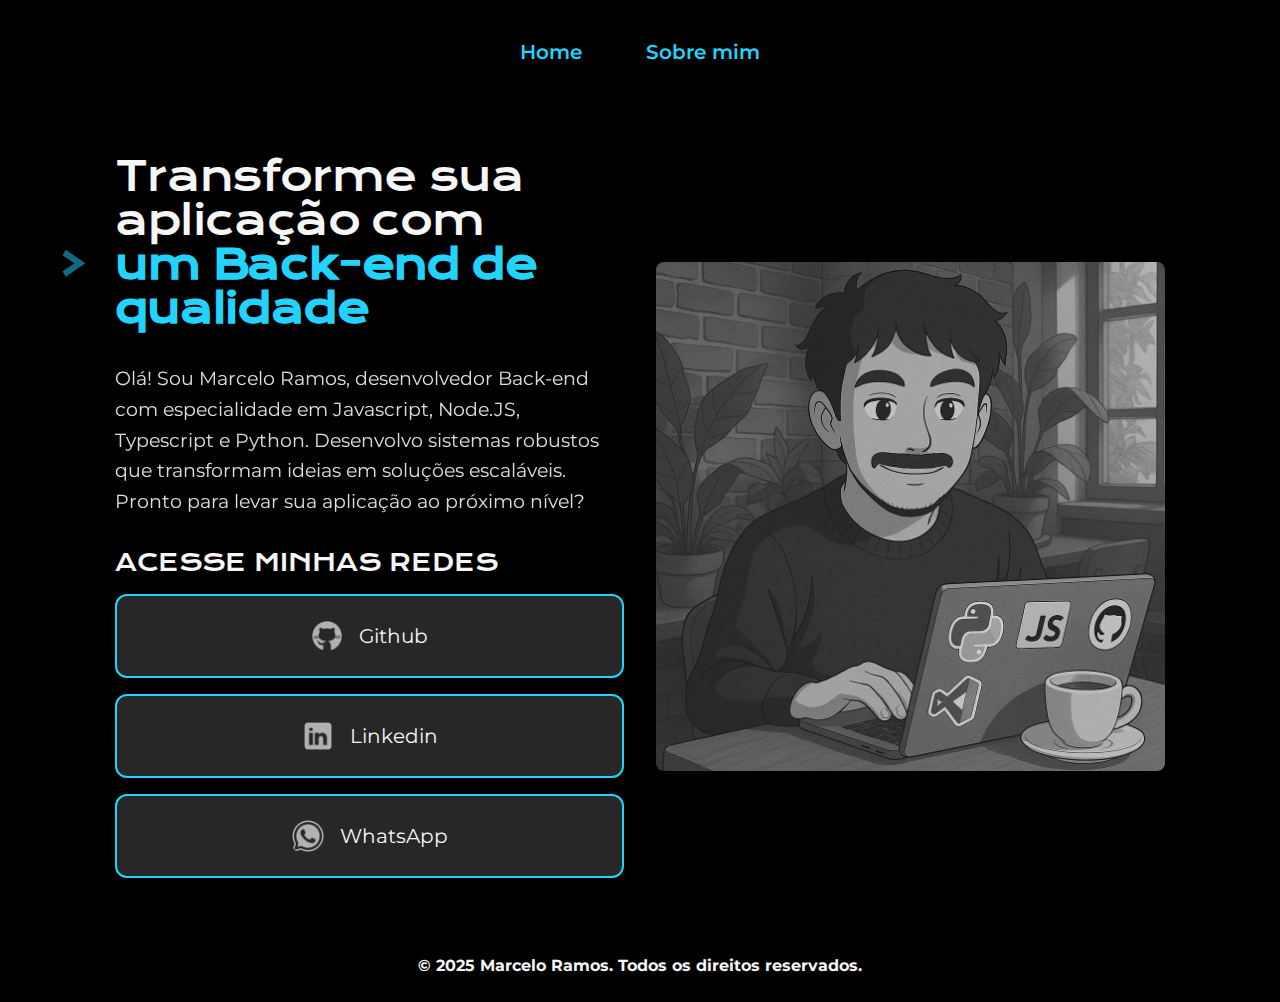
<file: index.html>
<!DOCTYPE html>
<html lang="pt-br">
  <head>
    <meta charset="UTF-8" />
    <meta http-equiv="X-UA-Compatible" content="IE=edge" />
    <meta name="viewport" content="width=device-width, initial-scale=1.0" />
    <title>Portifolio</title>
    <link rel="stylesheet" href="style.css" />
  </head>

  <body>
    <header class="cabecalho">
      <nav class="cabecalho__menu">
        <a class="cabecalho__menu__link" href="index.html">Home</a>
        <a class="cabecalho__menu__link" href="about.html">Sobre mim</a>
      </nav>
    </header>
    <main class="apresentacao">
      <section class="apresentacao__conteudo">
        <h1 class="apresentacao__conteudo__titulo">
          Transforme sua aplicação com
          <strong class="titulo-destaque">um Back-end de qualidade</strong>
        </h1>
        <p class="apresentacao__conteudo__texto">
          Olá! Sou Marcelo Ramos, desenvolvedor Back-end com especialidade em
          Javascript, Node.JS, Typescript e Python. Desenvolvo sistemas robustos
          que transformam ideias em soluções escaláveis. Pronto para levar sua
          aplicação ao próximo nível?
        </p>
        <div class="apresentacao__links">
          <h2 class="apresentacao__links__subtitulo">Acesse minhas redes</h2>
          <a
            class="apresentacao__links__link"
            href="https://github.com/celoramos"
          >
            <img src="./assets/github.png" />
            Github
          </a>
          <a
            class="apresentacao__links__link"
            href="https://www.linkedin.com/in/marcelo-ramos-895944217/"
          >
            <img src="./assets/linkedin.png" />
            Linkedin
          </a>
          <a
            class="apresentacao__links__link"
            href="https://wa.me/5573991151192"
            target="_blank"
          >
            <img src="./assets/whatsapp.png" alt="Logo do WhatsApp" />WhatsApp
          </a>
        </div>
      </section>
      <img src="./assets/Imagem.png" alt="Foto Marcelo programando" />
    </main>
    <footer class="rodape">
      <p>
        <strong>© 2025 Marcelo Ramos. Todos os direitos reservados.</strong>
      </p>
    </footer>
  </body>
</html>
</file>
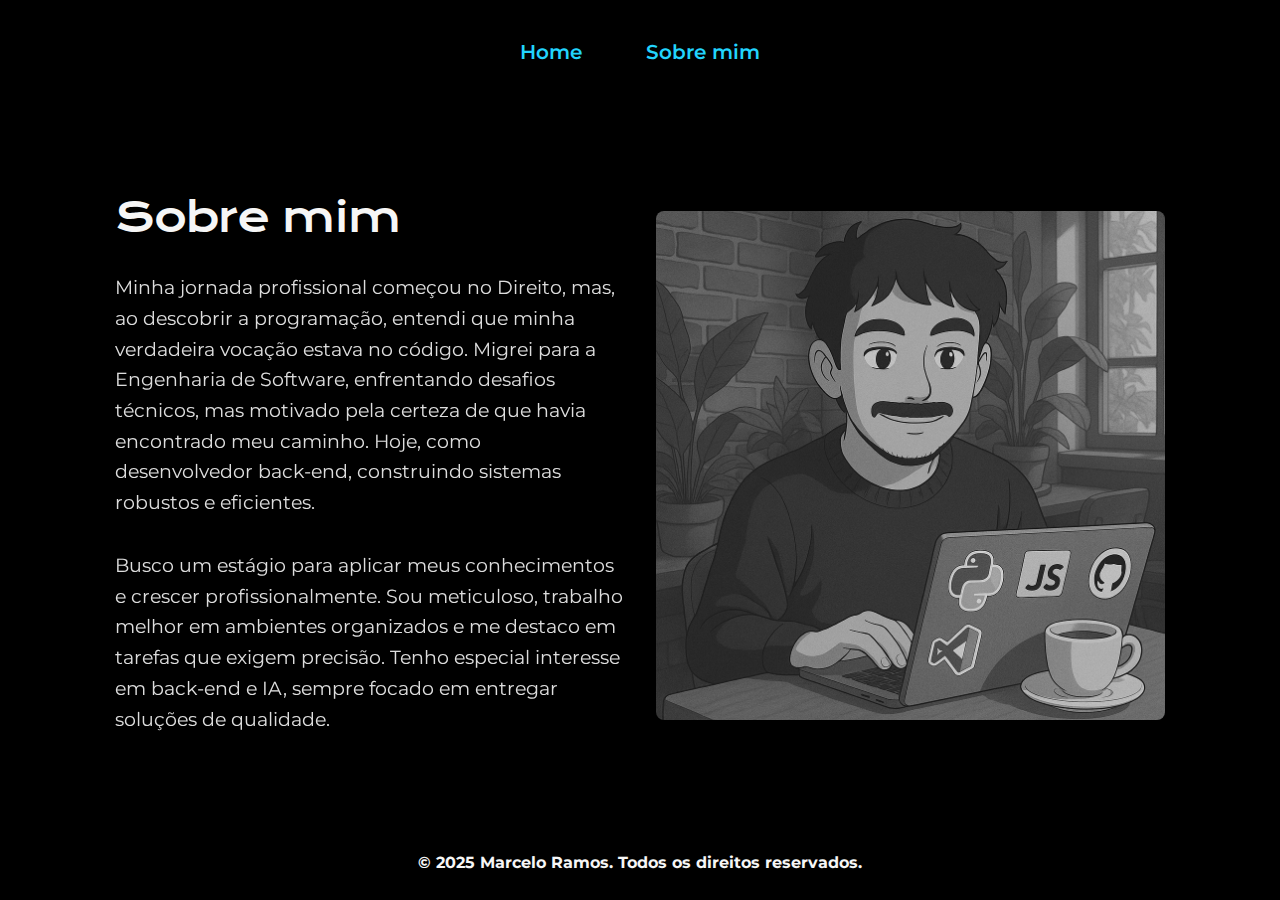
<file: about.html>
<!DOCTYPE html>
<html lang="pt-br">
  <head>
    <meta charset="UTF-8" />
    <meta http-equiv="X-UA-Compatible" content="IE=edge" />
    <meta name="viewport" content="width=device-width, initial-scale=1.0" />
    <title>Sobre mim</title>
    <link rel="stylesheet" href="style.css" />
  </head>

  <body>
    <header class="cabecalho">
      <nav class="cabecalho__menu">
        <a class="cabecalho__menu__link" href="index.html">Home</a>
        <a class="cabecalho__menu__link" href="about.html">Sobre mim</a>
      </nav>
    </header>

    <main class="apresentacao">
      <section class="apresentacao__conteudo">
        <h1 class="apresentacao__conteudo__titulo">Sobre mim</h1>
        <p class="apresentacao__conteudo__texto">
          Minha jornada profissional começou no Direito, mas, ao descobrir a
          programação, entendi que minha verdadeira vocação estava no código.
          Migrei para a Engenharia de Software, enfrentando desafios técnicos,
          mas motivado pela certeza de que havia encontrado meu caminho. Hoje,
          como desenvolvedor back-end, construindo sistemas robustos e
          eficientes.
        </p>
        <p class="apresentacao__conteudo__texto">
          Busco um estágio para aplicar meus conhecimentos e crescer
          profissionalmente. Sou meticuloso, trabalho melhor em ambientes
          organizados e me destaco em tarefas que exigem precisão. Tenho
          especial interesse em back-end e IA, sempre focado em entregar
          soluções de qualidade.
        </p>
      </section>
      <img src="./assets/Imagem.png" alt="Foto Marcelo programando" />
    </main>

    <footer class="rodape">
      <p>
        <strong>© 2025 Marcelo Ramos. Todos os direitos reservados.</strong>
      </p>
    </footer>
  </body>
</html>
</file>
<file: style.css>
@import url("https://fonts.googleapis.com/css2?family=Krona+One&family=Montserrat:wght@400;600&display=swap");

:root {
  --c-p: #000;
  --c-s: #f6f6f6;
  --c-a: #22d4fd;
  --c-h: #272727;
  --f-p: "Krona One", sans-serif;
  --f-s: "Montserrat", sans-serif;
  --g: clamp(16px, 3vw, 32px);
  --e: cubic-bezier(0.25, 0.46, 0.45, 0.94);
  --t: 300ms var(--e);
}

*,
*::before,
*::after {
  box-sizing: border-box;
  margin: 0;
  padding: 0;
  text-decoration: none;
  list-style: none;
  -webkit-font-smoothing: antialiased;
}

html {
  scroll-behavior: auto;
  height: 100%;
}

body {
  font: 400 16px/1.6 var(--f-s);
  color: var(--c-s);
  background: var(--c-p);
  height: 100vh;
  display: grid;
  grid-template-rows: auto 1fr auto;
}

img {
  max-width: 100%;
  height: auto;
  display: block;
  filter: grayscale(1);
  border-radius: 0.5rem;
  transition: filter var(--t);
}

img:hover {
  filter: grayscale(0);
}

.cabecalho {
  padding: 2rem 0;
  position: relative;
  z-index: 1000;
}

.cabecalho__menu {
  display: flex;
  gap: var(--g);
  justify-content: center;
  flex-wrap: wrap;
  padding-inline: 1rem;
  -webkit-tap-highlight-color: transparent;
}

.cabecalho__menu__link {
  font: 600 20px/1.2 var(--f-s);
  color: var(--c-a);
  padding: 8px 16px;
  position: relative;
  overflow: hidden;
  user-select: none;
  transition: all var(--t);
}

.cabecalho__menu__link:hover {
  color: var(--c-s);
  transform: translateY(-2px);
}

.cabecalho__menu__link::after {
  content: "";
  position: absolute;
  bottom: -2px;
  left: 0;
  width: 0;
  height: 2px;
  background: var(--c-a);
  transition: inherit;
  transform-origin: left;
}

.cabecalho__menu__link:hover::after {
  animation: lineGrow var(--t) forwards;
}

.apresentacao {
  display: grid;
  grid-template-columns: repeat(auto-fit, minmax(min(30rem, 100%), 1fr));
  align-items: center;
  gap: var(--g);
  padding: 4vw;
  margin: 0 auto;
  width: min(90%, 90rem);
}

.apresentacao__conteudo {
  display: grid;
  gap: var(--g);
}

.apresentacao__conteudo__titulo {
  font: 400 clamp(32px, 3vw + 8px, 40px)/1.1 var(--f-p);
  letter-spacing: -0.03em;
}

.titulo-destaque {
  color: var(--c-a);
  position: relative;
  display: inline-block;
}

.titulo-destaque::before {
  content: ">";
  position: absolute;
  left: -1.5ch;
  opacity: 0.5;
  animation: blink 1s infinite;
}

.apresentacao__conteudo__texto {
  font-size: clamp(16px, 1.5vw, 20px);
  max-width: 60ch;
  opacity: 0.9;
}

.apresentacao__links {
  display: grid;
  gap: 1rem;
}

.apresentacao__links__subtitulo {
  font: 24px/1.2 var(--f-p);
  text-transform: uppercase;
}

.apresentacao__links__link {
  display: inline-flex;
  align-items: center;
  gap: 1rem;
  padding: 1.5rem 2.5rem;
  width: 100%;
  min-height: 4.5rem;
  border: 2px solid var(--c-a);
  border-radius: 0.75rem;
  color: var(--c-s);
  background: linear-gradient(to right, transparent 50%, var(--c-h) 50%);
  background-size: 220% 100%;
  background-position: right;
  font-size: 20px;
  justify-content: center;
  transition: all var(--t);
}

.apresentacao__links__link img {
  width: 32px;
  height: 32px;
  flex-shrink: 0;
}

.apresentacao__links__link:hover {
  transform: translateY(-0.25rem) scale(1.02);
  box-shadow: 0 4px 15px rgba(34, 212, 253, 0.3);
}

.rodape {
  text-align: center;
  padding: 1.5rem 32px;
  color: var(--c-s);
  background: var(--c-p);
  margin-top: auto;
}

.rodape__creditos {
  margin-top: 1rem;
  font-size: 0.8rem;
  color: rgba(246, 246, 246, 0.7);
}

@media (max-width: 1200px) {
    .cabecalho{
         padding: 10%;  
    }
    .cabecalho__menu{
        justify-content: center;
    }
    .apresentacao{
        flex-direction: column-reverse;
        padding: 5%;
    }
    .apresentacao__conteudo{
        width: auto;
    }
}
</file>
